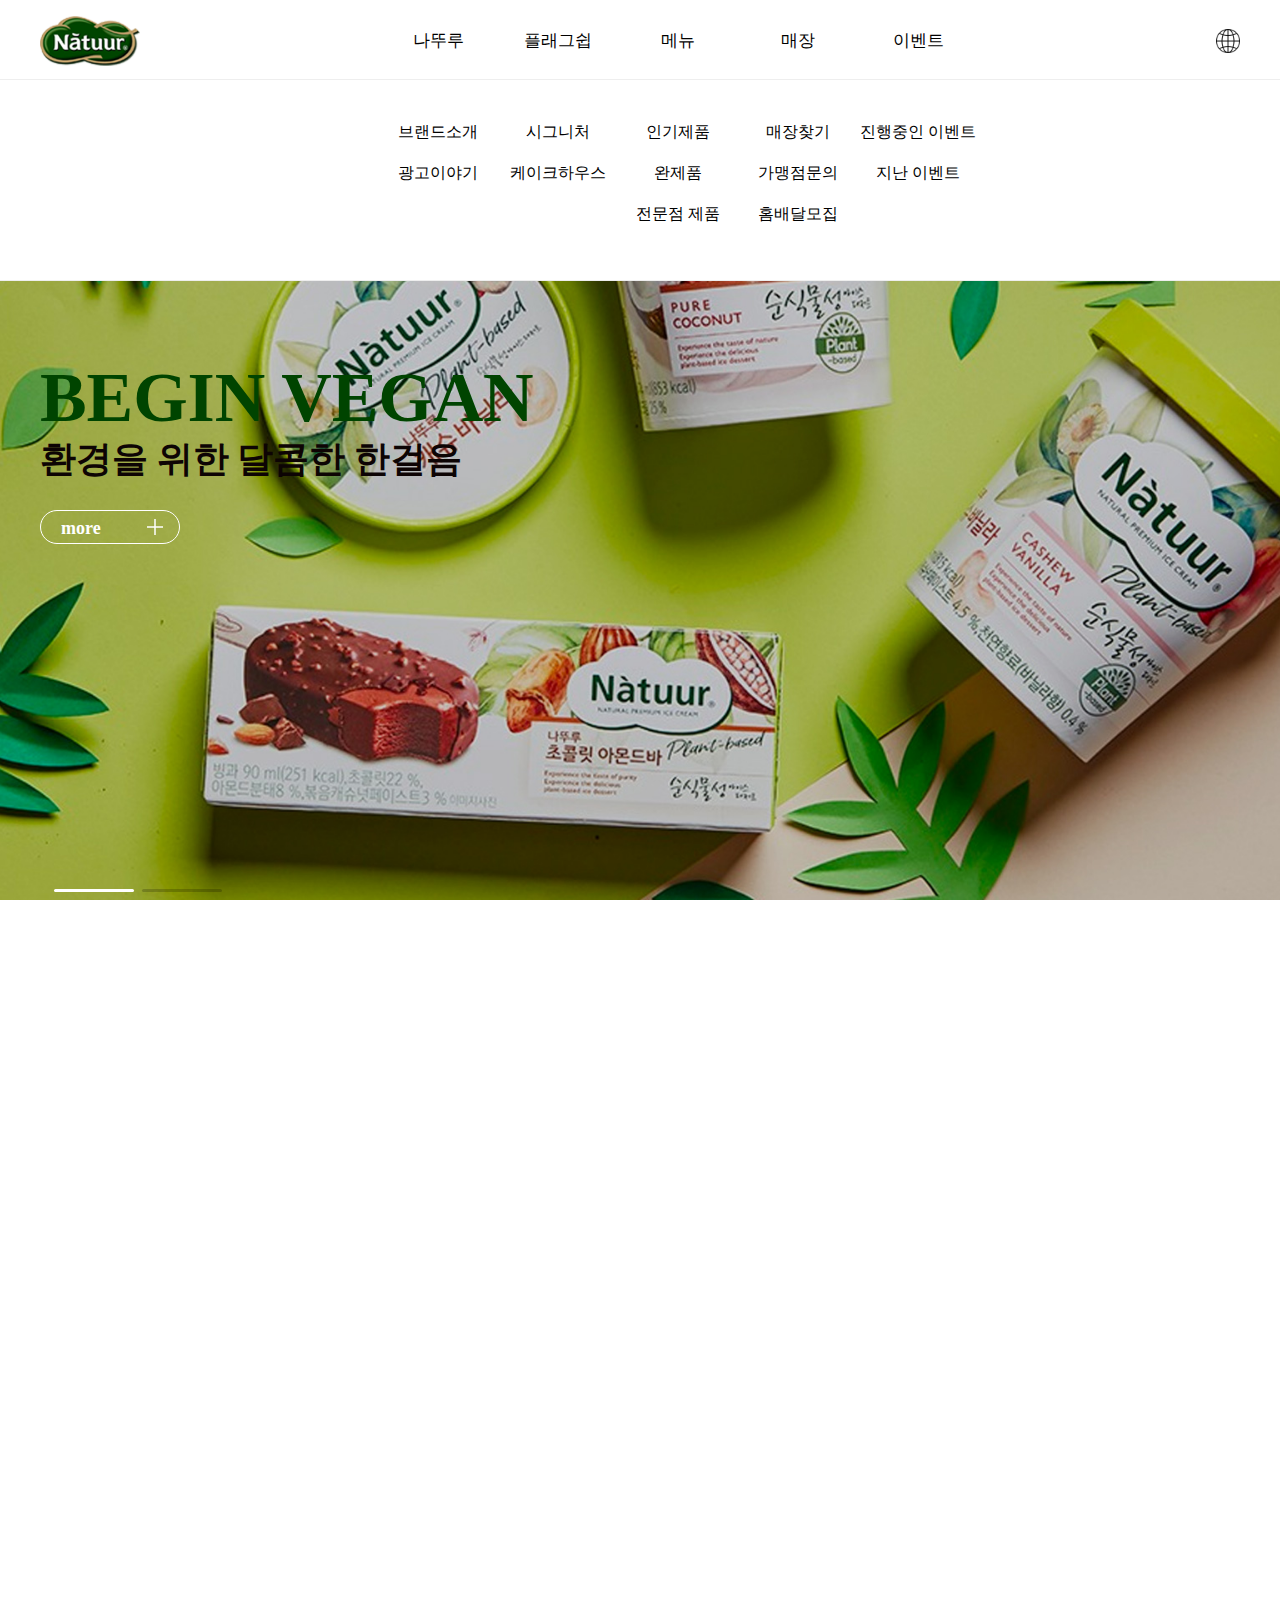
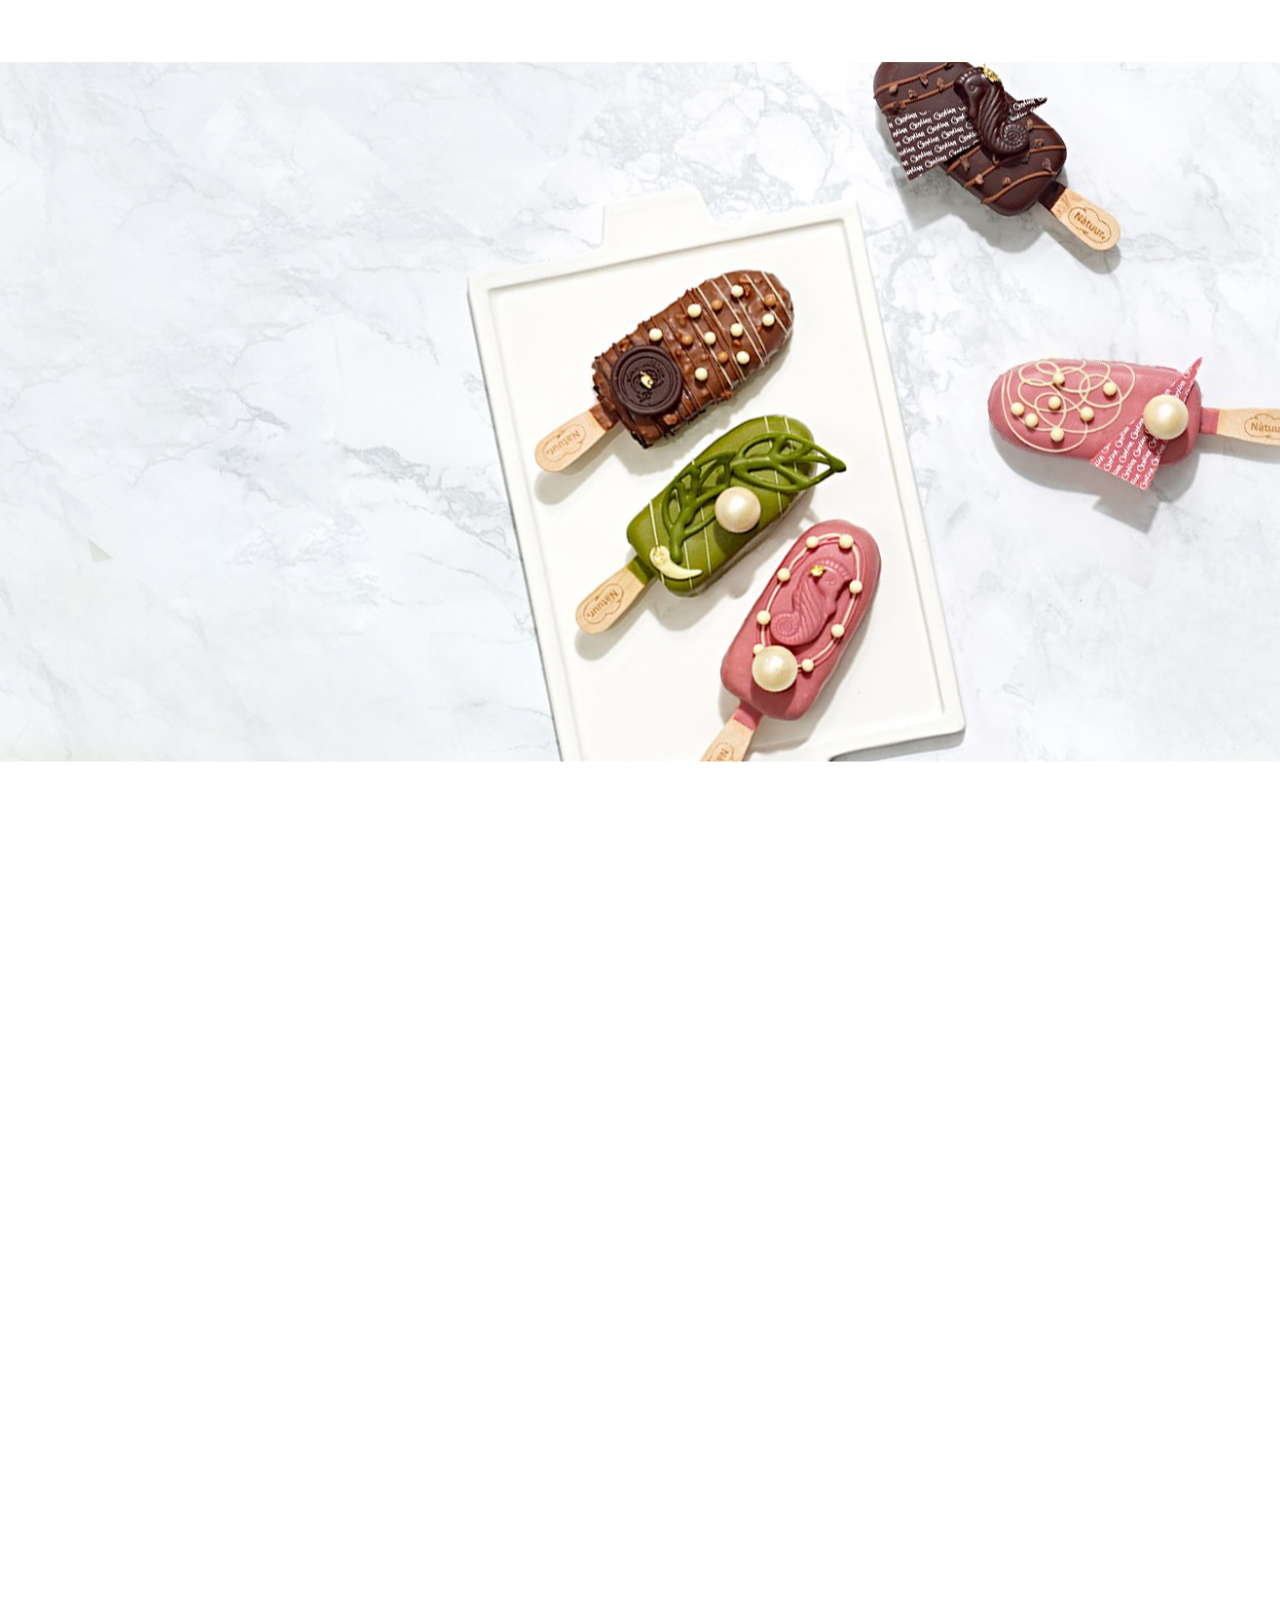
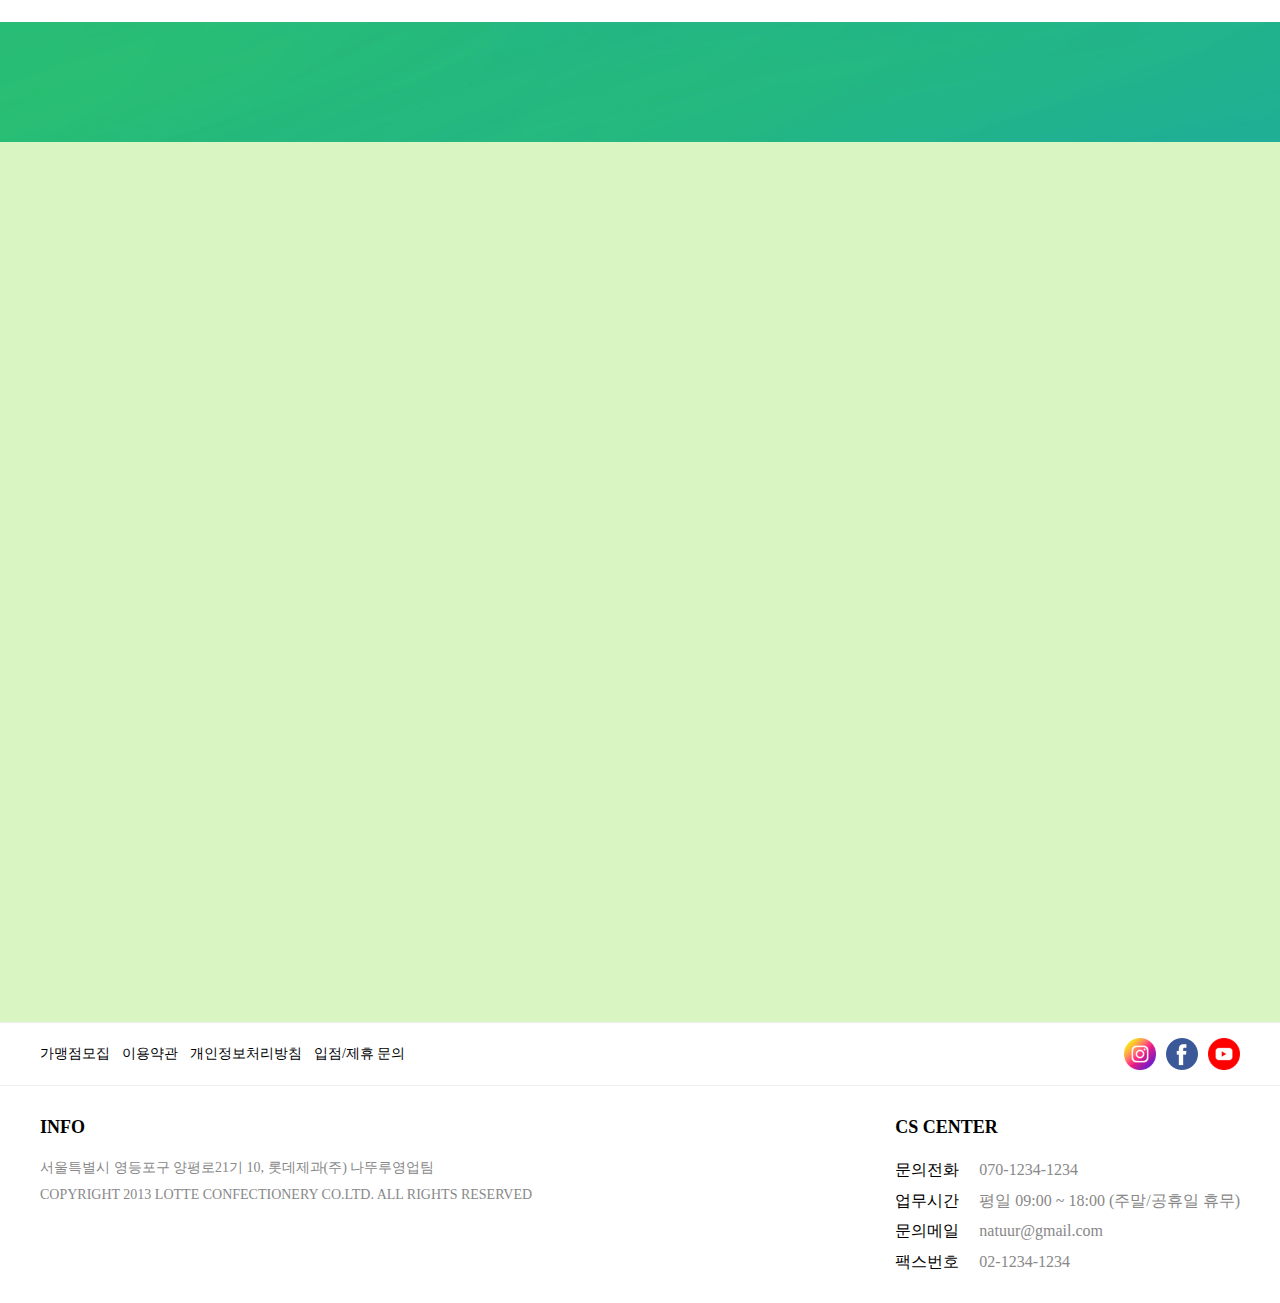
<file: index.html>
<!DOCTYPE html>
<html lang="ko">
<head>
    <meta charset="UTF-8" />
    <meta http-equiv="X-UA-Compatible" content="IE=edge" />
    <meta name="format-detection" content="telephone=no" />
    <meta name="robots" content="index,follow" />
    <meta name="viewport" content="width=device-width, initial-scale=1.0, maximum-scale=1.0" />
    <title>Natuur</title>
    <meta name="description" content="Natuur" />
    
    <!-- og -->
    <meta property="og:type" content="website" />
    <meta property="og:title" content="Natuur" />
    <meta property="og:description" content="Natuur" />
    <meta property="og:image" content="" />
    <meta property="og:url" content="" />
    <!-- Favicons -->
    <link rel="shortcut icon" href="/assets/images/favicon.ico">
    <!-- CSS -->
    <link rel="stylesheet" href="https://cdnjs.cloudflare.com/ajax/libs/animate.css/4.1.1/animate.min.css"/>
    <link rel="stylesheet" type="text/css" href="assets/css/reset.css" />
    <link rel="stylesheet" href="https://unpkg.com/swiper/swiper-bundle.min.css"/>
    <link href="https://unpkg.com/aos@2.3.1/dist/aos.css" rel="stylesheet">
    <link rel="stylesheet" type="text/css" href="assets/css/ani.css" />
    <link rel="stylesheet" type="text/css" href="assets/css/common.css" />
    <link rel="stylesheet" type="text/css" href="assets/css/main.css" />
    <link rel="stylesheet" type="text/css" href="assets/css/responsive.css" />  
    

    <!-- SCRIPT -->
    <script src="https://unpkg.com/aos@2.3.1/dist/aos.js"></script>
    
</head>
<body>
    <div id="header"></div>
    <div id="aside"></div>
    <div class="deemed"></div>
    <div id="wrap">
        <!--visual-->
        <div class="swiper main-visual-container">
            <div class="main-visual swiper-wrapper">
                <div class="swiper-slide">
                    <div class="text">
                        <div class="inner">
                            <span>BEGIN VEGAN</span>
                            <p>
                                환경을 위한 달콤한 한걸음
                            </p>
                            <a href="/natuur/brand/company.html">more</a>
                        </div>
                    </div>
                    <div class="bg"></div>
                </div>
                <div class="swiper-slide">
                    <div class="text text2">
                        <div class="inner">
                            <span>FRESH & PURE</span>
                            <p>
                                깊고 풍부한 자연의 맛
                            </p>
                            <a href="/natuur/brand/company.html">more</a>
                        </div>
                    </div>
                    <div class="bg bg2"></div>
                </div>
            </div>
            <div class="visual-pagination"></div>
        </div>
        <!-- //visual -->

        <!--product-->
        <div class="product">
            <div class="inner">
                <div class="section-title">
                    <p data-aos="fade-up" data-aos-duration="800" data-aos-delay="300">Product</p>
                    <span data-aos="fade-up" data-aos-duration="800" data-aos-delay="600">다양한 나뚜루의 상품을 만나보세요</span>
                </div>
                <ul class="pr-list">
                    <li data-aos="flip-left" data-aos-duration="900" data-aos-delay="300">
                        <a href="/natuur/brand/company.html">
                            <span>Ice Craem</span>
                            <img src="./assets/images/pr-4.png" alt="">
                            <p>자연을 담은 아이스크림</p>
                        </a>
                    </li>
                    <li data-aos="flip-left" data-aos-duration="1200" data-aos-delay="600">
                        <a href="/natuur/brand/company.html">
                            <span>Ice Cake</span>
                            <img src="./assets/images/pr-2.png" alt="">
                            <p>특별한 날, 조금 더 특별하게</p>
                        </a>
                    </li>
                    <li data-aos="flip-left" data-aos-duration="1500" data-aos-delay="900">
                        <a href="/natuur/brand/company.html">
                            <span>Dessert</span>
                            <img src="./assets/images/pr-3.png" alt="">
                            <p>파티쉐가 추천하는 디저트</p>
                        </a>
                    </li>
                    <li data-aos="flip-left" data-aos-duration="1800" data-aos-delay="1200">
                        <a href="/natuur/brand/company.html">
                            <span>Beverage</span>
                            <img src="./assets/images/pr-1.png" alt="">
                            <p>나뚜루만의 특별한 음료</p>
                        </a>
                    </li>
                </ul>
            </div>
        </div>
        <!--//product-->

        <!--special-->
        <div class="special">
            <div class="text">
                <div class="inner">
                    <span data-aos="fade-up" data-aos-duration="1200" data-aos-delay="300" data-aos-anchor-placement="center-bottom">speacial bar</span>
                    <p data-aos="fade-up" data-aos-duration="1200" data-aos-delay="600" data-aos-anchor-placement="center-bottom" >쉐프가 직접 만드는 <b>수제 아이스크림바</b></p>
                    <a data-aos="fade-up" data-aos-duration="1200" data-aos-delay="900" data-aos-anchor-placement="center-bottom" href="/natuur/brand/company.html">more view</a>
                </div>
            </div>
            <div class="bg"></div>
        </div>
        <!--//special-->

        <!--story-->
        <div class="story" data-aos="fade-up" data-aos-duration="1200" data-aos-delay="300" data-aos-anchor-placement="center-bottom">
            <div class="inner">
                <ul class="tab">
                    <li data-aos="fade-left"  data-aos-delay="300" class="story-active tab-link" onclick="handleTab(event,'content1')"><button>Fresh&Pure</button></li>
                    <li data-aos="fade-left"  data-aos-delay="500" class="tab-link" onclick="handleTab(event,'content2')"><button>Premium</button></li>
                    <li data-aos="fade-left"  data-aos-delay="700" class="tab-link" onclick="handleTab(event,'content3')"><button>Over run</button></li>
                </ul>
                <div class="contents">
                    <div class="story-item story-active" id="content1">
                        <span>신선한 재료의 맛</span>
                        <p>
                            나뚜루는 세계 각지에서 엄선한 고급원료와 <br>
                            첨단기술을 하나로 결합하여 만든 아이스크림입니다.
                        </p>
                        <ul class="con-list">
                            <li>
                                <img src="./assets/images/con1.png" alt="">
                                <div><img src="./assets/images/flag1.png" alt=""><span>벨기에 - 초콜릿</span></div>
                            </li>
                            <li>
                                <img src="./assets/images/con2.png" alt="">
                                <div><img src="./assets/images/flag2.png" alt=""><span>마다가스카르 - 바닐라</span></div>
                            </li>
                            <li>
                                <img src="./assets/images/con3.png" alt="">
                                <div><img src="./assets/images/flag3.png" alt=""><span>제주도 - 녹차</span></div>
                            </li>
                        </ul>
                    </div>
                    <div class="story-item" id="content2">
                        <span>천연원료로 만든 자연의 맛</span>
                        <p>
                            유지방 14%이상의 아이스크림으로<br>
                            100% 천연색소로만 만드는 프리미엄 아이스크림 입니다.
                        </p>
                        <div class="premium-list">
                            <img src="./assets/images/premium1.png" alt="">
                            <img src="./assets/images/premium2.png" alt="">
                        </div>
                    </div>
                    <div class="story-item" id="content3">
                        <span>진하고 맛있는 비법</span>
                        <p>
                            아이스크림 베이스가 냉각과정을 통해 반 고체 상태의<br>
                            아이스크림이 되면서 주입된 공기의 함유량을 말하며<br>
                            아이스크림 식감을 결정하는 역할을 합니다.
                        </p>
                        <div class="overrun-list">
                            <img src="./assets/images/overrun1.jpeg" alt="">
                            <img src="./assets/images/overrun2.png" alt="">
                        </div>
                    </div>
                </div>
            </div>
        </div>
        <!--//story-->
        
        <!--banner-->
        <div class="banner">
            <div class="content">
                <div class="text">
                    <div data-aos="zoom-in" data-aos-duration="800">
                        <span>나뚜루</span>
                        <img class="x" src="./assets/images/icon-x.png" alt="">
                        <span>배달의민족</span>
                    </div>
                    <p data-aos="zoom-in" data-aos-duration="1000">집에서도 나뚜루와 함께!</p>
                    <div class="banner-char"><img src="./assets/images/banner-item1.png" alt="" data-aos="fade-left" data-aos-duration="1800" data-aos-delay="500"></div>
                </div>
            </div>
        </div>
        <!--//banner-->
        <!--news-->
        <div class="news">
            <div class="inner">
                <div class="section-title">
                    <p data-aos="fade-up" data-aos-duration="800" data-aos-delay="300">News</p>
                    <span data-aos="fade-up" data-aos-duration="800" data-aos-delay="600">나뚜루의 소식을 확인해보세요.</span>
                </div>
                <div class="swiper news-slide" data-aos="fade-up" data-aos-duration="1200" >
                    <div class="news-list swiper-wrapper">
                        <div class="item swiper-slide">
                            <div class="thumb">
                                <img src="./assets/images/news-01.png" alt="">
                            </div>
                            <div class="text">
                                <p>새학기 새로운친구들과 나뚜르 인증하자!</p>
                                <div>
                                    <span>2022.03.01</span>
                                    <a href="/natuur/brand/company.html">more view</a>
                                </div>
                            </div>
                        </div>
                        <div class="item swiper-slide">
                            <div class="thumb">
                                <img src="./assets/images/news-02.png" alt="">
                            </div>
                            <div class="text">
                                <p>화이트데이는 나뚜르와 함께</p>
                                <div>
                                    <span>2022.02.01</span>
                                    <a href="/natuur/brand/company.html">more view</a>
                                </div>
                            </div>
                        </div>
                        <div class="item swiper-slide">
                            <div class="thumb">
                                <img src="./assets/images/news-03.png" alt="">
                            </div>
                            <div class="text">
                                <p>나뚜르 마켓컬립입점기념 혜택</p>
                                <div>
                                    <span>2022.01.01</span>
                                    <a href="/natuur/brand/company.html">more view</a>
                                </div>
                            </div>
                        </div>
                    </div>
                </div>
            </div>
        </div>
        <!--//news-->
    </div>
    <div id="footer"></div>
</body>
    <script src="./assets/js/inc.js"></script>
    <script>AOS.init();</script>
    <script src="https://unpkg.com/swiper/swiper-bundle.min.js"></script>
    <script defer src="./assets/js/script.js"></script>
    
</html>
</file>
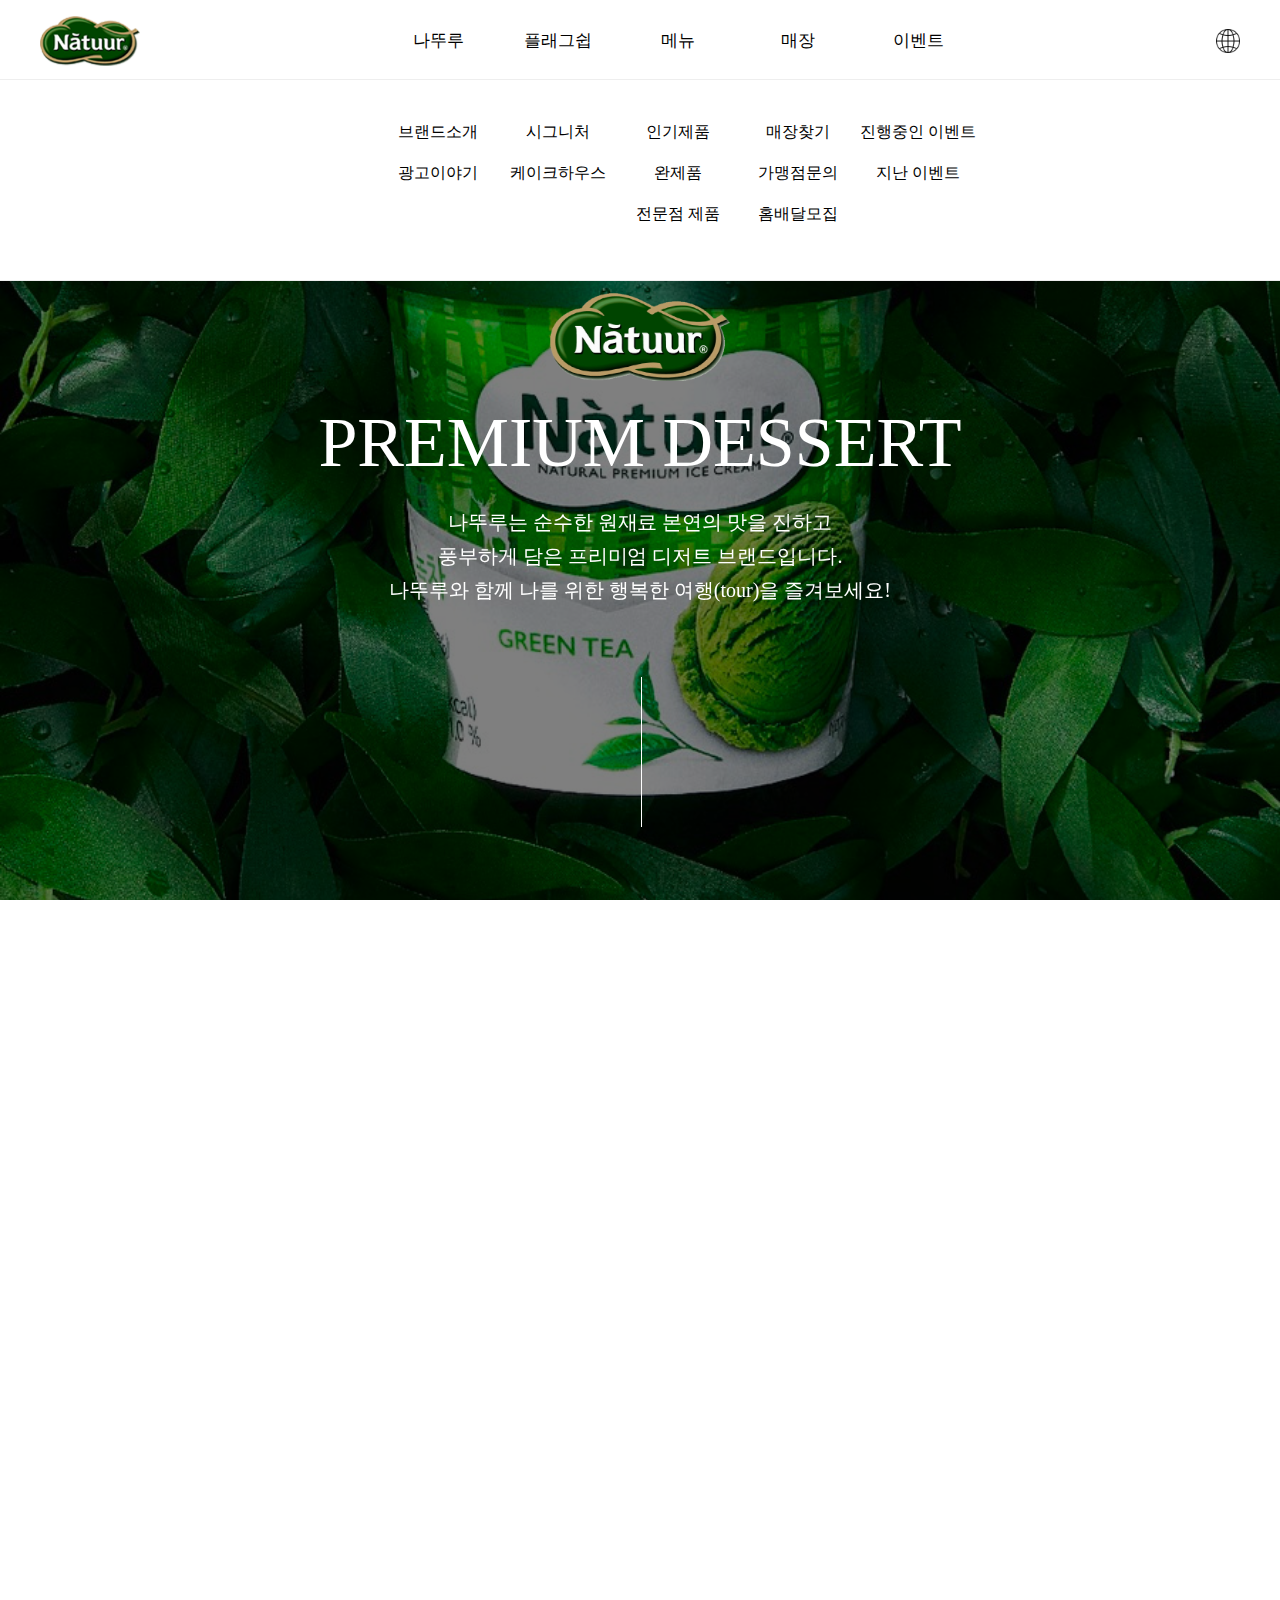
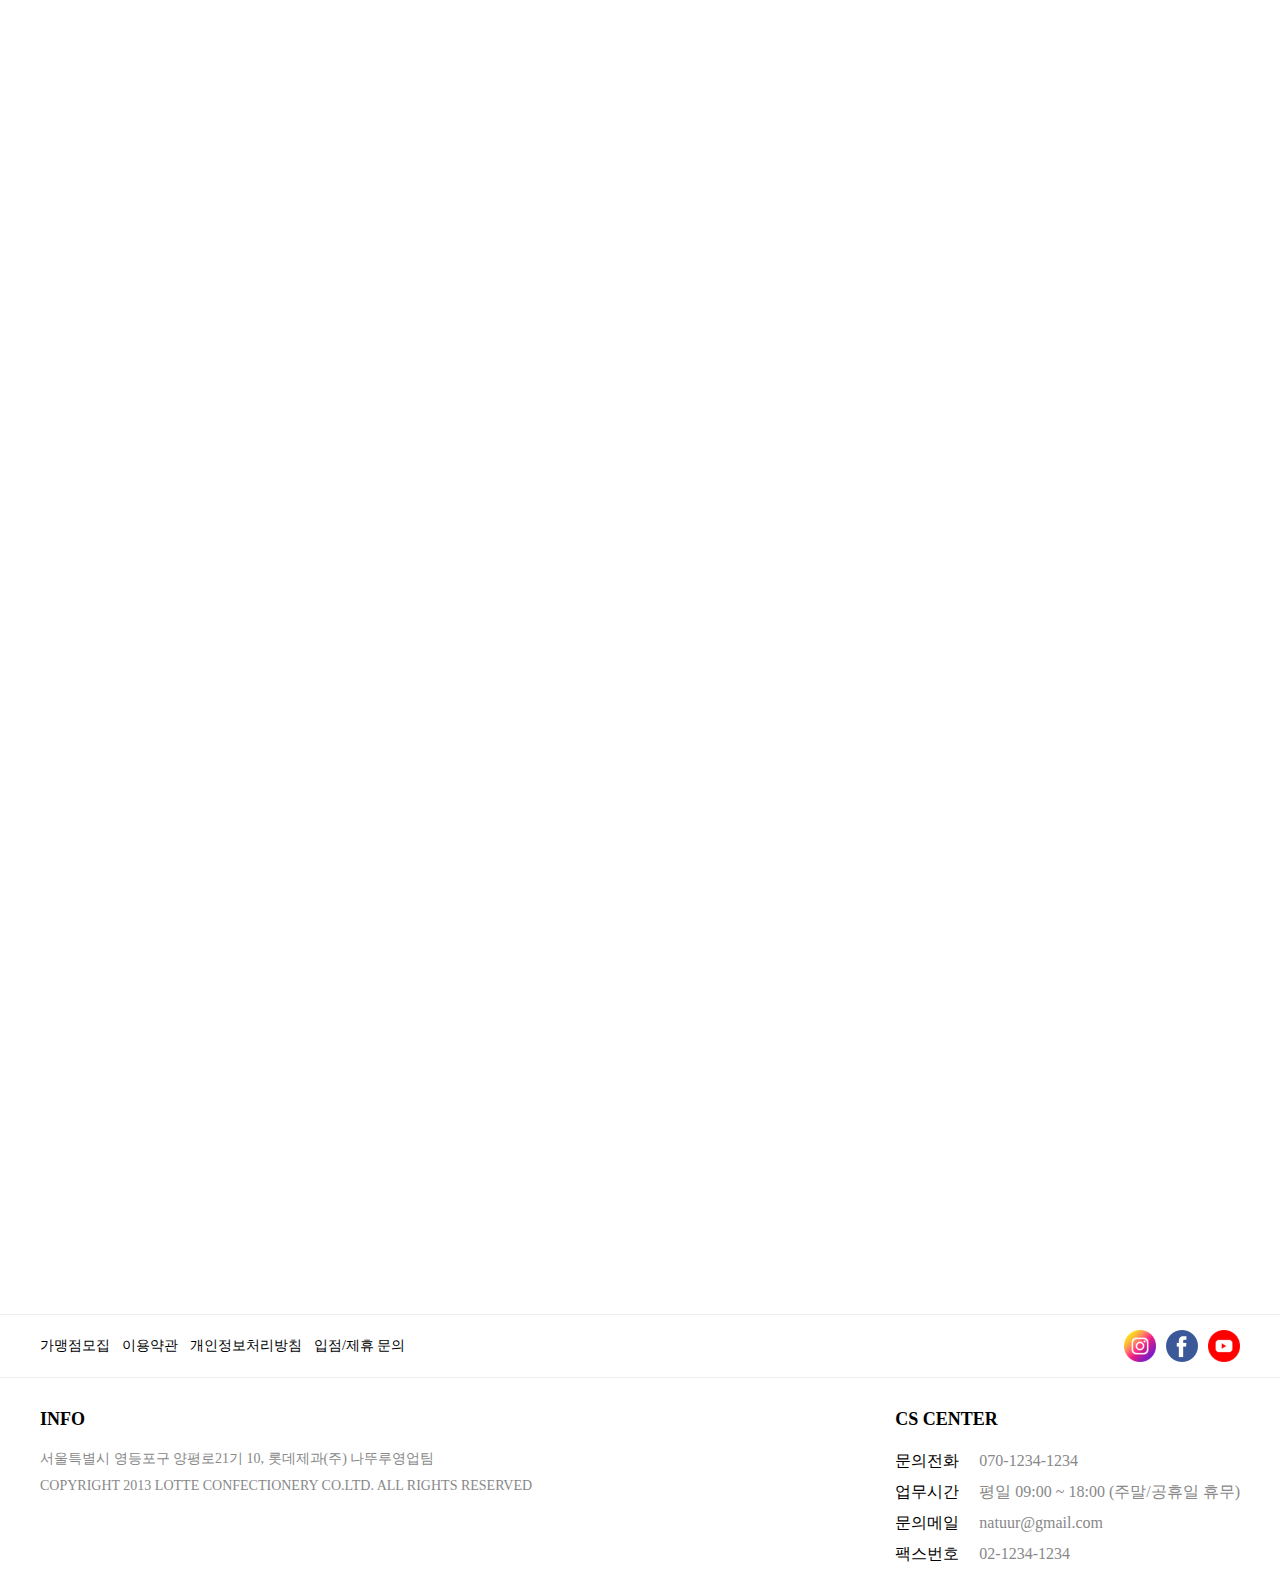
<file: brand/company.html>
<!DOCTYPE html>
<html lang="ko">
<head>
    <meta charset="UTF-8" />
    <meta http-equiv="X-UA-Compatible" content="IE=edge" />
    <meta name="format-detection" content="telephone=no" />
    <meta name="robots" content="index,follow" />
    <meta name="viewport" content="width=device-width, initial-scale=1.0, maximum-scale=1.0" />
    <title>Natuur</title>
    <meta name="description" content="Natuur" />
    <!-- og -->
    <meta property="og:type" content="website" />
    <meta property="og:title" content="Natuur" />
    <meta property="og:description" content="Natuur" />
    <meta property="og:image" content="" />
    <meta property="og:url" content="" />
    <!-- Favicons -->
    <link rel="shortcut icon" href="">
    <!-- CSS -->
    <link rel="stylesheet" href="https://cdnjs.cloudflare.com/ajax/libs/animate.css/4.1.1/animate.min.css"/>
    <link href="https://unpkg.com/aos@2.3.1/dist/aos.css" rel="stylesheet">
    <link rel="stylesheet" type="text/css" href="../assets/css/reset.css" />
    <link rel="stylesheet" href="https://unpkg.com/swiper/swiper-bundle.min.css"/>
    <link rel="stylesheet" type="text/css" href="../assets/css/ani.css" />
    <link rel="stylesheet" type="text/css" href="../assets/css/common.css" />
    <link rel="stylesheet" type="text/css" href="../assets/css/brand.css" />
    <link rel="stylesheet" type="text/css" href="../assets/css/responsive.css" />  

    <!-- SCRIPT -->
    <script src="https://unpkg.com/aos@2.3.1/dist/aos.js"></script>

</head>
<body>
    <div id="header"></div>
    <div id="aside"></div>
    <div class="deemed"></div>
    <div class="company-contanier">
        <div class="visual">
            <div class="deemed-screen"></div>
            <div class="text">
                <img src="../assets/images/sub_visual_logo.png" alt="" data-aos="fade-up" data-aos-duration="1200">
                <b data-aos="fade-up" data-aos-duration="1600" >Premium Dessert</b>
                <p data-aos="fade-up" data-aos-duration="2000" >나뚜루는 순수한 원재료 본연의 맛을 진하고<br/> 
                    풍부하게 담은 프리미엄 디저트 브랜드입니다.<br>
                    나뚜루와 함께 나를 위한 행복한 여행(tour)을 즐겨보세요!
                </p>
            </div>
        </div>
        <div class="contents">
            <div class="inner">
                <div class="item" data-aos="fade-up" data-aos-duration="1200">
                    <div class="thumb">
                        <img src="../assets/images/company-img1.png" alt="">
                    </div>
                    <div class="text">
                        <span>purity</span>
                        <b>자연을 담은 아이스크림</b>
                        <p>
                            나뚜루는 세계 각지에서 엄선한 고급원료와<br/>
                            첨단기술을 하나로 결합하여 만든 아이스크림입니다.
                        </p>
                        <p>
                            Natuur is made of high-quality ingredients carefully selected from all over the world<br/>
                            It's an ice cream made by combining cutting-edge technology into one.
                        </p>
                    </div>
                </div>
                
                <div class="item" data-aos="fade-up" data-aos-duration="1200">
                    <div class="thumb">
                        <img src="../assets/images/company-img3.png" alt="">
                    </div>
                    <div class="text">
                        <span>mlik fat</span>
                        <b>높은 유지방 함량</b>
                        <p>
                            유지방 14%이상의 프리미엄 아이스크림으로
                            더욱 진하고 부드러운 맛을 냅니다.
                        </p>
                        <p>
                            Premium ice cream with 14% or more milk fat
                            It has a stronger and softer taste.
                        </p>
                    </div>
                </div>

                <div class="item" data-aos="fade-up" data-aos-duration="1200">
                    <div class="thumb">
                        <img src="../assets/images/company-img2.png" alt="">
                    </div>
                    <div class="text">
                        <span>fresh</span>
                        <b>천연색소의 건강한 나뚜루</b>
                        <p>
                            100% 천연색소로만 사용하여 만드는 아이스크림
                        </p>
                        <p>
                            Ice cream made with 100% natural coloring only
                        </p>
                    </div>
                    
                </div>
            </div>
        </div>
    </div>
    <div id="footer"></div>
</body>
    <script src="../assets/js/incSub.js"></script>
    <script>AOS.init();</script>
    <script src="https://unpkg.com/swiper/swiper-bundle.min.js"></script>
    <script defer src="../assets/js/script.js"></script>
</html>
</file>
<file: assets/css/ani.css>
@keyframes visualMove {
    from {transform: scale(1.1);}
    to {transform: scale(1.0);}
  }
  @keyframes fadeEffect {
    from {opacity: 0;}
    to {opacity: 1;}
  }
</file>
<file: assets/css/common.css>
@import url(//spoqa.github.io/spoqa-han-sans/css/SpoqaHanSansNeo.css);
body { font-family: 'Spoqa Han Sans Neo', 'sans-serif'; }

/*** header ***/
.inner{
    width: 1200px;
    margin: 0 auto;
}
#header{
    position: fixed;
    top: 0;
    left: 0;
    right: 0;
    z-index: 9;
    transition: all 0.3s ease;
    height: 80px;
    box-sizing: border-box;
}
#header .inner{
    display: flex;
    justify-content: space-between;
    align-items: center;
    width: 1200px;
    margin: 0 auto;
}
#header .top-logo{
    width: 100px;
}
#header .top-logo a{
    display: block;
}
#header .top-logo a img{
    display: block;
    max-width: 100%;
}
#header .top-nav{
    display: flex;
}
#header .top-nav > li{
    width: 120px;
}
#header .top-nav > li > a{
    text-align: center;
    display: block;
    font-size: 17px;
    font-weight: 500;
    color: #fff;
    padding: 30px 0;
}
#header .top-right{
    display: flex;
    align-items: center;
}
#header .langage{
    cursor: pointer;
    display: inline-block;
    box-sizing: border-box;
    width: 24px;
    height: 24px;
    background-image: url(../images/icon-global-w.png);
    background-position: center;
    background-repeat: no-repeat;
    background-size: contain;
}
#header .aside-btn{
    display: block;
    width: 32px;
    height: 32px;
    background:url(../images/btn-aside-white.png) no-repeat center / cover;
    box-sizing: border-box;
    cursor: pointer;
    margin-left: 8px;
    display: none;
}
/*** header Scroll ***/
#header.scroll-down{
    background-color: #fff;
    border-bottom: 1px solid #eee;
}
#header.scroll-down .top-nav li a{
    color: #000;
}
#header.scroll-down .langage{
    background-image: url(../images/icon-global.png);
}
#header.scroll-down .aside-btn{
    background:url(../images/btn-aside-black.png) no-repeat center / cover;
}

/*** header hover ***/
#header:hover{
    background-color: #fff;
    border-bottom: 1px solid #eee;
}
#header:hover .top-nav > li > a{
    color: #000;
}
#header:hover .top-nav > li{
    position: relative;
}
#header:hover .top-nav > li:hover:after{
    content: '';
    height: 3px;
    background-color: #004400;
    position: absolute;
    left: 0;
    bottom: 1px;
    right: 0;
}
#header:hover .sub-menu{
    display: block;
}
#header .sub-menu li a:hover{
    color: #004400;
    font-weight: 700;
}
#header:hover .langage{
    background-image: url(../images/icon-global.png);
}
#header:hover .sub-menu-bg{
    border-bottom: 1px solid #eee;
    height:200px;
}

/*** gnb ***/
#header .sub-menu{
    position: absolute;
    z-index: 2;
    display: none;
    padding: 30px 0;
    transition: all 0.8s ease;
}
#header .sub-menu li{
    width: 120px;
    padding: 10px 0;
    
}
#header .sub-menu li a{
    display: block;
    color: #000;
    font-size: 16px;
    font-weight: 500;
    text-align: center;
}
#header .sub-menu-bg{
    background-color: #fff;
    transition: all 0.3s ease;
    overflow: hidden;
    position: absolute;
    top: 80px;
    left: 0;
    right: 0;
    height: 0;
    height: 0;
    z-index: 1;
}

/*** footer ***/
#footer .footer-top{
    border-top: 1px solid #eee;
    border-bottom: 1px solid #eee;
}
#footer .footer-top .inner{
    padding: 15px 0;
    display: flex;
    justify-content: space-between;
    align-items: center;
}
#footer .footer-top .location{
    display: flex;
}
#footer .footer-top .location li + li{
    margin-left: 12px;
}
#footer .footer-top .location li a{
    display: block;
     font-size: 14px;
     color: #000;
     font-weight:500;
     line-height: 1.2em;
}
#footer .footer-top .sns{
    display: flex;
}
#footer .footer-top .sns li a{
    width: 32px;
    display: block;
}
#footer .footer-top .sns li + li{
    margin-left: 10px;
}
#footer .footer-top .sns li a img{
    display: block;
    max-width: 100%;
}
#footer .footer-bottom{
    padding: 30px 0;
}
#footer .footer-bottom .inner{
    display: flex;
    justify-content: space-between;
}
#footer .footer-bottom .info span{
    font-size: 18px;
    display: block;
    font-weight: 700;
    text-transform: uppercase;
    margin-bottom: 20px;
    color: #000;
}
#footer .footer-bottom .info p{
    font-size: 14px;
    color: #888;
    line-height: 1.2em;
}
#footer .footer-bottom .info p{
    margin-top: 10px;
}
#footer .footer-bottom .cs > span{
    font-size: 18px;
    display: block;
    font-weight: 700;
    text-transform: uppercase;
    margin-bottom: 20px;
    color: #000;
}
#footer .footer-bottom .cs div + div{
    margin-top: 10px;
}
#footer .footer-bottom .cs div > span{
    width: 80px;
    display: inline-block;
    font-size: 16px;
    color: #000;
    font-weight: 500;
}
#footer .footer-bottom .cs div > p{
    display: inline-block;
    font-size: 16px;
    color: #888;
    font-weight: 500;
}

/*** aside ***/
#aside{
    width: 80%;
    position: fixed;
    right:0;
    top: 0;
    bottom: 0;
    background-color: #fff;
    transform: translateX(1500px);
    transition: all 0.6s ease;
    z-index: 999;
}
#aside .aside-inner{
    width: 90%;
    margin: 0 auto;
}
#aside .aside-top{
    padding: 30px 0;
    border-bottom: 1px solid #ccc;
}
#aside .aside-top .aside-logo a{
    width: 80px;
    display: block;
}
#aside .aside-top .aside-logo a img{
    display: block;
    max-width: 100%;
}

#aside .menu-list .item .list-title{
    width: 100%;
    display: block;
    font-size: 18px;
    padding: 12px 0;
    border-bottom: 1px solid #ccc;
    font-weight: 400;
    cursor: pointer;
    text-align: left;
    padding-left: 5px;
    letter-spacing: 0.01px;
    position: relative;
}
#aside .menu-list .item .list-title:after{
    content: '';
    position: absolute;
    right: 10px;
    top: 50%;
    width: 30px;
    height: 30px;
    margin-top: -15px;
    background: url(../images/icon_arrow.png) no-repeat center / cover; 
    transform:rotate(90deg);
    transition: all 0.6s ease;
}
#aside .menu-list .item .aside-checked.list-title:after{
    transform:rotate(270deg);
    
}
#aside .menu-list .item .sub-menu{
    max-height: 0;
    overflow: hidden;
    transition: max-height 0.2s ease-out;
}
#aside .aside-checked + .sub-menu{
    border-bottom: 1px solid #ccc;
}
#aside .menu-list .item .sub-menu a{
    display: block;
    padding: 8px 0;
    font-weight: 400;
    font-size: 14px;
    padding-left: 10px;
    letter-spacing: 0.01px;
    color: #666;
}
#aside .menu-list .item .sub-menu a:first-child{
    padding-top: 12px;
}
#aside .menu-list .item .sub-menu a:last-child{
    padding-bottom: 12px;
}
.aside-active{
transform: translateX(0) !important;  
}
.aside-closeBtn{
    position: absolute;
    width: 30px;
    height: 30px;
    left: -40px;
    top: 30px;
    cursor: pointer;
}
.aside-closeBtn img{
    display: block;
    max-width: 100%;
}
.scroll-stop{
    height: 100%;
    overflow: hidden;
}
.deemed{
    position: fixed;
    top:0;
    left: 0;
    right: 0;
    bottom: 0;
    background: rgba(0,0,0,0.7);
    z-index: 98;
    display: none;
}

@media screen and (max-width: 1200px) { 
    #header .inner{
        width: 96%;
    }
}
@media screen and (max-width: 1024px) { 
    #header .top-nav > li {
        width: 100px;
    }
    #footer .footer-bottom .inner{
        display: block;
    }
    #footer .footer-bottom .info{
        margin-bottom: 30px;
    }
}
@media screen and (max-width: 768px) {
    #header{
        height: 60px;
    }
    #header:hover{
        background-color: initial;
        border-bottom: none;
    }
    #header .top-logo{
        width: 80px;
    }
    #header .inner{
        height: 60px;
    }
    #header .top-nav{
        display: none;
    }
    #header .aside-btn{
        display: block;
    }
    #header .langage{
        display: none;
    }
    #header .sub-menu-bg{
        display: none;
    }
}
@media screen and (max-width: 480px) {
    #footer .footer-top .inner{
        padding: 3.12vw 0;
    }
    #footer .footer-top .location li a{
        font-size: 2.91vw;
    }
    #footer .footer-top .location li + li{
        margin-left: 1.66vw;
    }
    #footer .footer-top .sns li a{
        width:6.66vw;
    }
    #footer .footer-top .sns li + li{
        margin-left: 1.8vw;
    }
    #footer .footer-bottom{
        padding: 6vw 0;
    }
    #footer .footer-bottom .info span,
    #footer .footer-bottom .cs > span{
        font-size: 3.75vw;
        margin-bottom: 4vw;
    }
    #footer .footer-bottom .info p{
        margin-top: 2.05vw;
        font-size: 3vw;
    }
    #footer .footer-bottom .cs div > span{
        width: 16vw;
        font-size: 3.33vw;
    }
    #footer .footer-bottom .cs div > p{
        font-size: 3.33vw;
    }
    #footer .footer-bottom .cs div + div{
        margin-top: 2vw;
    }
}
</file>
<file: assets/css/main.css>
/*** main-visual ***/
.main-visual{
    width: 100%;
    height: 100vh;
    box-sizing: border-box;
}
.main-visual{
    position: relative;
}
.main-visual .text{
    position: absolute;
    display: flex;
    align-items: center;
    width: 100%;
    height: 100%;
    z-index: 3;
}

.main-visual .text span{
    display: block;
    font-size: 70px;
    color: #004400;
    font-weight: 700;
    letter-spacing: -0.1px;
    line-height: 1.2em;
}
.main-visual .text.text2 span{
    color: #561814;
}
.main-visual .text p{
    font-size: 36px;
    color: rgb(13, 4, 4);
    font-weight: 700;
    letter-spacing: -0.1px;
    line-height: 1.1em;
    margin-bottom: 30px;

}
.main-visual .text a{
    display: block;
    width: 140px;
    height: 34px;
    line-height: 34px;
    border: 1px solid #FFF;
    border-radius: 50px;
    font-size: 18px;
    box-sizing: border-box;
    color: #fff;
    padding: 0 20px;
    font-weight: 700;
    position: relative;

}
.main-visual .text a:after{
    content: '';
    width: 16px;
    height: 16px;
    background: url(../images/icon-plus-white.png) no-repeat center / cover;
    position: absolute;
    right: 16px;
    top: 50%;
    margin-top: -8px;
    z-index: 1;
    transition: all 0.6s ease;
}
.main-visual .text a:hover::after{
    transform: rotate(90deg);
}
.main-visual .bg{
    width: 100%;
    height: 100%;
    background-image: url(../images/main-visual-01.jpg) ;
    background-position: center;
    background-repeat: no-repeat;
    background-size: cover;
}
.main-visual .bg.bg2{
    background-image: url(../images/main-visual-03.jpg);
    background-position: center;
    background-repeat: no-repeat;
    background-size: cover;
}

/*** visual swiper ***/
.main-visual > .inner{
    position: relative;
}
.visual-pagination{
    display: flex;
    align-items: top;
    width: 1200px !important;
    position: absolute;
    left: 0 ;
    right: 0;
    top: 65%;
    margin-top: -3px;
    margin: 0 auto;
    padding-left: 20px;
    z-index: 1;
    transition: all 0.6s ease;
}
.visual-pagination .swiper-pagination-bullet{
    width: 80px;
    height: 3px;
    border-radius: 10px;
}
.visual-pagination .swiper-pagination-bullet-active{
    background-color: #fff;
}
.main-visual-container .swiper-slide-active .text a{
    animation: fadeInUp 3s;
}
.main-visual-container .swiper-slide-active .text p{
    animation: fadeInUp 2.5s;
}
.main-visual-container .swiper-slide-active .text span{
    animation: fadeInUp 2s;
}
.main-visual-container .swiper-slide-active .bg{
    animation: visualMove 5s;
}
/* .main-visual-container .visual-pagination{
    animation: fadeInUp 3s;
} */
 
/*** story ***/
.story-active{
    display: block !important;
}
.story-active button{
    font-size: 70px !important;
    color: #004400 !important;
}
.story{
    padding: 110px 0;
    height: 860px;
    box-sizing: border-box;
}
.story .inner{
    overflow: hidden;
    position: relative;
}

.story .tab{
    position: absolute;
    right: 0;
    top: 110px;
    display: inline-block;
    text-align: right;
    z-index: 2;
}
.story .tab li{
    height: 80px;
}
.story .tab li button{
    font-size: 50px;
    font-weight: 700;
    cursor: pointer;
    transition: all 0.3s ease;
}
.story .contents .story-item{
    display: none;
    padding-top: 60px;
    
}
.story .contents .story-item > span{
    display: block;
    font-weight: 900;
    font-size: 40px;
    line-height: 1.2em;
    margin-bottom: 10px;

    animation: fadeInDown; 
    animation-duration: 0.5s; 
}
.story .contents .story-item p{
    font-size: 24px;
    font-weight: 700;
    color: #666;
    line-height: 1.4em;
    letter-spacing: -0.01px;

    animation: fadeInDown; 
    animation-duration: 1s; 
}
.story .contents .story-item .con-list{
    padding-top:60px;
    display: flex;

    animation: fadeEffect; 
    animation-duration: 1s; 
}
.story .contents .story-item .con-list li{
    width: 250px;
}
.story .contents .story-item .con-list li + li{
    margin-left: 80px;
}
.story .contents .story-item .con-list li > img{
    display: block;
    max-width: 100%;
    margin-bottom: 20px;
}   
.story .contents .story-item .con-list div{
    display: flex;
    align-items: center;
    justify-content: center;
}
.story .contents .story-item .con-list div img{
    display: inline-block;
    width: 48px;
}
.story .contents .story-item .con-list span{
    font-size: 20px;
    color: #333;
    font-weight: 700;
    text-align: center;
    line-height: 1.2em;
    margin-left: 10px;
}
.story .contents .story-item .premium-list{
    padding-top: 60px;
    display: flex;
    width: 420px;

    animation: fadeEffect;  
    animation-duration: 1s; 
}
.story .contents .story-item .premium-list img{
    display: inline-block;
    max-width: 100%;
}
.story .contents .story-item .premium-list img + img{
    margin-left: 5px;
}
.story .contents .story-item .overrun-list{
    padding-top: 60px;
    display: flex;

    animation: fadeEffect;  
    animation-duration: 1s; 
}
.story .contents .story-item .overrun-list img{
    display: block;
    max-width: 100%;
}
.story .contents .story-item .overrun-list img + img{
    margin-left: 5px;
}

.section-title p{
    font-size: 44px;
    font-weight: 900;
    text-transform: uppercase;
}
.section-title span{
    display: block;
    font-size: 24px;
    font-weight: 700;
    margin-bottom: 50px;
}
.product{
    padding: 150px 0;
}
.section-title p{
    font-size: 44px;
    font-weight: 900;
    text-transform: uppercase;
}
.product .pr-list{
    display: flex;
    justify-content: space-between;
    align-items: center;
}
.product .pr-list li{
max-width: 270px;
}

.product .pr-list li a{
    display: block;
    border-radius: 10px;
    box-shadow: rgba(149, 157, 165, 0.2) 0px 8px 24px;
    padding: 20px 15px;
    box-sizing: border-box;
    cursor: pointer;
    transition: all 0.6s ease;
}

.product .pr-list li span{
    display: block;
    color: #004400;
    font-weight: 700;
    font-size: 17px;
    margin-bottom: 20px;
}
.product .pr-list li img{
    display: block;
    margin: 0 auto 50px;
    max-width: 70%;
    transition: all 0.6s ease;
}
.product .pr-list li a:hover{
    transform: translateY(-20px);
}
.product .pr-list li:hover img{
    transform: scale(1.1);
}
.product .pr-list li p{
    font-size: 18px;
    font-weight: 700;
    color: #000;
    text-align: center;
    letter-spacing: -0.1px;
}

/*** banner ***/
.banner .content{
    width: 100%;
    height: 120px;
    background-image: url(../images/banner-bg.png);
    background-repeat: no-repeat;
    background-size: cover;
    display: flex;
    align-items: center;
    justify-content: center;
    

}
.banner .content .text{
    position: relative;
    text-align: center;
}
.banner .content .text > div{
    display: flex;
    align-items: center;
}
.banner .content .text > div span{
    display: block;
    font-size:40px;
    color: #fff;
    font-weight: 500;
}
.banner .content .text > div .x{
    padding: 2px 5px 7px;
    width: 24px;
    display: block;
}
.banner .content .text p{
    display: block;
    font-size:20px;
    color: #fff;
    font-weight: 700;
}
.banner .text .banner-char {
    display: inline-block !important;
    position: absolute;
    right: -170px;
    top: -40px;
    overflow: hidden;
}
.banner .text .banner-char img{
    display: block;
    max-width: 100%;    
}

/*** news ***/
.news{
    padding: 120px 0;
    background-color: #d9f6c2;
}
.news .news-list{
    display: flex;
    justify-content: space-between;
}
.news .news-list .item{
    border-radius: 20px;
    overflow: hidden;
}
.news .news-list .item a{
    display: block;
}
.news .news-list .item .thumb img{
    max-width: 100%;
    display: block;
}
.news .news-list .item .text{
    padding: 20px;
    background-color: #fff;
}
.news .news-list .item .text p{
    font-size: 20px;
    font-weight: 700;
    margin-bottom: 20px;
    width: 100%;
    white-space: nowrap;
    text-overflow: ellipsis;
    overflow: hidden;
}
.news .news-list .item .text > div{
    display: flex;
    justify-content: space-between;
    align-items: center;
}
.news .news-list .item .text > div span{
    display: block;
    font-size: 14px;
    font-weight: 700;
}
.news .news-list .item .text > div a{
    font-size: 14px;
    font-weight: 700;
    width: 120px;
    height: 36px;
    text-align: center;
    line-height: 36px;
    background-color: #d9f6c2;
    border-radius: 100px;
    display: block;
    text-transform: uppercase;
}

/*** special ***/
.special{
    width: 100%;
    height: 700px;
    position: relative;
}
.special .bg{
    width: 100%;
    height: 100%;
    background: url(../images/special-bg.jpg) no-repeat center / cover;
}
.special .text{
    position: absolute;
    left: 0;
    right: 0;
    top: 0;
    bottom: 0;
    display: flex;
    align-items: center;
}
.special .text span{
    font-size: 80px;
    font-weight: 900;
    color: #5c2e0c;
    text-transform: uppercase;
    letter-spacing: -0.1px;
}
.special .text p{
    font-size: 24px;
    font-weight: 500;
    color: #5c2e0c;
    letter-spacing: -0.1px;
    margin-bottom: 30px;
}
.special .text p b{
    color:#5c8039;
}
.special .text a{
    font-size: 14px;
    font-weight: 700;
    width: 120px;
    height: 36px;
    text-align: center;
    line-height: 36px;
    background-color: #fff;
    border-radius: 100px;
    display: block;
    text-transform: uppercase;
}
</file>
<file: assets/css/responsive.css>
@media screen and (max-width: 1200px) { 
    .inner{
        width: 96%;
    }
    .visual-pagination{
        width: 96% !important;
    }
    .story .tab{
        top: 60px;
    }
    .story .tab li{
        height: 60px;
    }
    .story .tab li button{
        font-size: 40px;
    }
    .story-active button{
        font-size: 50px !important;
    }
  }
  
  @media screen and (max-width: 1024px) { 
    .product .pr-list li{
       max-width: initial;
       width: 100%;
    }
    .product .pr-list li p{
        font-size: 14px;
    }
    .story .tab{
        top: 10px;
    }
    .story .contents .story-item .con-list li{
        width: 30%;
    }
    .story .contents .story-item .con-list li + li{
        margin-left: 5%;
    }
    .story .contents .story-item > span{
        font-size: 32px;
    }
    .story .contents .story-item p{
        font-size: 20px;
    }
    .story .contents .story-item .premium-list{
        display: block;
        width: 100%;
    }
    .story .contents .story-item .premium-list img{
        width: 49%;
        display: inline-block;
    }
    .story .contents .story-item .premium-list img + img{  
        margin-left: 1%;
    }

  }
  @media screen and (max-width: 768px) { 
    .product{
        padding: 80px 0;
    }
    .product .pr-list li a{
       display: block;
       width: 96%;
       margin: 0 auto;
       margin-bottom: 10px;
    }
    .product .pr-list li p{
        font-size: 17px;
    }
    .product .pr-list{
       display: grid;
       grid-template-columns: 1fr 1fr;
    }
    .product .pr-list li a:hover{
        transform: none;
    }

    .special{
        height: 400px;
    }
    .special .text span{
        font-size: 50px;
    }
    .special .text p{
        font-size: 20px;
    }

    .story{
        padding: 80px 0 120px;
        height: auto;
    }
    .story .tab{
        top: 40px;
    }
    .story .contents .story-item > span{
        font-size: 28px;
    }
    .story .contents .story-item p{
        font-size: 17px;
    }
    .story .tab li{
        height: 45px;
    }
    .story-active button{
        font-size: 40px !important;
    }
    .story .tab li button{
        font-size: 30px;
    }
    .story .contents .story-item .con-list span{
        font-size: 17px;
    }
    .story .contents .story-item .overrun-list{
        display: block;
    }
    .story .contents .story-item .overrun-list img:first-child{
        width: 50%;
        display: inline-block;
    }
    .story .contents .story-item .overrun-list img:last-child{
        width: 42.5%;
        margin-left: 2%;
        display: inline-block;
    }
    
    .banner .content{
        height: 100px;
    }
    .banner .content .text > div span{
        font-size: 24px;
    }
    .banner .content .text > div .x {
        padding: 5px 10px 7px;
        width: 14px;
    }
    .banner .content .text p{
        margin-top: 10px;
        font-size: 16px;
        font-weight: 500;
    }
    .banner .text .banner-char{
        width: 130px;
        top: -30px;
        right: -140px;
    }
    .news{
        padding: 100px 0;
    }
    .news .news-list .item .text p{
        font-size: 17px;
    }
  }

  @media screen and (max-width: 580px) { 
    .main-visual .text span{
        font-size: 60px;
    }
    .main-visual .text p{
        font-size: 30px;
    }
    .story .contents .story-item > span{
        font-size: 24px;
    }
    .story .contents .story-item p{
        font-size: 14px;
    }
    .story .tab{
        top: 50px;
    }
    .story .tab li {
        height: 35px;
    }
    .story .tab li button {
        font-size: 22px;
    }
    .story-active button {
        font-size: 30px !important;
    }
    .story .contents .story-item .con-list div{
        display: block;
    }
    .story .contents .story-item .con-list div img{
        display: block;
        margin: 1.72vw auto 3.4vw;
        width: 5.5vw;
    }
    .story .contents .story-item .con-list span{
        display: block;
        margin-left: 0;
        text-align: center;
        font-size: 2.41vw;
    }
    .banner .content {
        height: 18vw;
    }
    .banner .content .text > div span{
        font-size:5vw;
    }
    .banner .content .text > div .x {
        padding: 0.86vw 1.72vw 1.2vw;
        width: 2.4vw;
    }
    .banner .content .text p {
        margin-top: 1.72vw;
        font-size: 3.6vw;
    }
    .banner .text .banner-char {
        width: 22.42vw;
        top: -5.17vw;
        right: -24.13vw;
    }
  }

  @media screen and (max-width: 480px) {
.visual-pagination{
    padding-left: 2vw;
}
.visual-pagination .swiper-pagination-bullet{
    width: 16vw;
    height: 2px;
}
    .main-visual .text span{
        font-size: 11vw;
    }
    .main-visual .text p{
        font-size: 5.83vw;
        margin-bottom: 6.25vw;
    }
    .main-visual .text a {
        width: 29.1vw;
        height: 7.08vw;
        line-height: 7.08vw;
        font-size: 3.75vw;
        padding: 0 4.16vw;
    }
    .main-visual .text a:after {
        width: 3.33vw;
        height: 3.33vw;
        right: 3.33vw;
        margin-top: -1.66vw;
    }
    .main-visual .bg {
        background-image: url(../images/m_main-visual-01.png);
        background-repeat: no-repeat;
        background-size: cover;
    }
    .main-visual .bg.bg2 {
        background-image: url(../images/m_main-visual-03.png);
        background-repeat: no-repeat;
        background-size: cover;
    }


    .product{
        padding: 16.66vw 0;
    }
    .section-title p{
        font-size: 7.19vw;
    }
    .section-title span {
        font-size: 4.58vw;
        margin-bottom: 8.33vw;
    }
    .product .pr-list li a{
        padding: 3vw 2.08vw;
    }
    .product .pr-list li span{
        font-size: 3.3vw;
    }
    .product .pr-list li p{
        font-size: 3.3vw;
        
    }
    .product .pr-list li img{
        margin-bottom: 10.41vw;
    }

    .special {
        height: 70vw;
    }
    .special .text span{
        font-size: 10.41vw;

    }
    .special .text p{
        font-size: 4.16vw;
        margin-bottom: 6.25vw;
    }
    .special .text a {
        font-size: 2.91vw;
        width: 25vw;
        height: 7.5vw;
        line-height: 7.5vw;
  }

  .story{
    padding: 12.5vw 0 24vw;
  }
  .story-active button{
      font-size: 6.25vw !important;
  }
  .story .tab{
    top: 12vw;
  }
  .story .tab li{
      height: 7.3vw;
  }
  .story .tab li button{
      font-size: 4.58vw;
  }
  .story .contents .story-item > span{
      font-size: 6.25vw;
      margin-bottom: 2.08vw;
  }
  .story .contents .story-item p{
      font-size: 3vw;
  }
  .story .contents .story-item .con-list,
  .story .contents .story-item .premium-list,
  .story .contents .story-item .overrun-list{
      padding-top: 12.5vw;
  }
  .story .contents .story-item .overrun-list{
      font-size: 8vw;
  }
  .story .contents .story-item .premium-list img + img,
  .story .contents .story-item .overrun-list img:last-child{
      margin-left: 0;
  }

  .news{
      padding: 14.5vw 0;
  }
  .news .news-list .item .text p{
      font-size: 4.3vw;
      margin-bottom: 4vw;
  }
  .news .news-list .item .text > div span{
      font-size: 3.6vw;
  }
.news .news-list .item .text > div a {
    font-size: 3vw;
    width: 25vw;
    height: 7.5vw;
    line-height: 7.5vw;
}
}
@media screen and (max-width: 380px) {
    .story .tab{
       top: 15vw;
    }
}
</file>
<file: assets/css/brand.css>
.company-contanier{
    background: url(../images/visual-brand.jpg) no-repeat center / cover;
    background-attachment: fixed;
}
.deemed-screen{
    position: absolute;
    top: 0;
    left: 0;
    right: 0;
    bottom: 0;
    background-color:rgba(0,0,0,0.5);
    z-index: 1;
}
.company-contanier .visual{
    height: 100vh;
    display: flex;
    justify-content: center;
    align-items: center;
}
.company-contanier .visual .text{
    text-align: center;
    z-index: 2;
}
.company-contanier .visual .text img{
    display: block;
    width: 180px;
    margin: 0 auto;
}
.company-contanier .visual .text span{
    font-size: 30px;
    font-weight: 700;
}
.company-contanier .visual .text b{
    display: block;
    font-size: 70px;
    color: #fff;
    font-weight: 500;
    letter-spacing: -0.01px;
    text-transform: uppercase;
    line-height: 1.2em;
    padding: 20px 0;
}

.company-contanier .visual .text p{
    font-size: 20px;
    color: #fff;
    font-weight: 400;
    letter-spacing: -0.01px;
    line-height: 1.7em;
    position: relative;
}
.company-contanier .visual .text p::after{
    content: '';
    width: 1px;
    height: 150px;
    background-color: #fff;
    position: absolute;
    bottom: -220px;
    left: 50%;
    margin-left: 0.5px;
}
.company-contanier .contents{
    padding: 150px 0 ;
    background-color: #fff;
}
.company-contanier .contents .item{
    display: flex;
    justify-content: space-between;
    align-items: center;
    padding: 100px 0;
    flex-flow: row-reverse;
}
.company-contanier .contents .item:nth-child(2){
    flex-flow: row;
}
.company-contanier .contents .item .text span{
    display: block;
    font-size: 20px;
    font-weight: 700;
    text-transform: uppercase;
    color: #c27a34;
    margin-bottom: 5px;
}
.company-contanier .contents .item .text b{
    display: block;
    font-size: 42px;
    font-weight: 400;
    color: #000;
    letter-spacing: -0.02px;
    margin-bottom: 10px;
}
.company-contanier .contents .item .text p{
    font-size: 15px;
    line-height: 1.4em;
    letter-spacing: -0.01px;
}
.company-contanier .contents .item .text p + p{
    margin-top: 10px;
    font-size: 12px;
    color: #555;
}
.company-contanier .contents .item .thumb{
    width:600px;
}
.company-contanier .contents .item .thumb img{
    display: block;
    max-width: 100%;
    border-radius: 25px;
}


@media screen and (max-width: 1200px) { 
    .company-contanier .contents .item .thumb{
        width: 500px;
    }
    .company-contanier .contents .item .text b{
        font-size: 32px;
    }
    .company-contanier .contents .item .text p{
        font-size: 14px;
    }
}
@media screen and (max-width: 1024px) { 
    .company-contanier .contents{
        padding: 80px 0;
    }
.company-contanier .contents .item .thumb img{
    max-width: 90%;
    margin: 0 auto;
    }   
}
@media screen and (max-width: 768px) { 
    .company-contanier .visual .text img{
        display: block;
        width: 150px;
        margin: 0 auto;
    }
    .company-contanier .visual .text b{
        font-size: 40px;
    }
    .company-contanier .visual .text p {
        font-size: 15px;
    }
    .company-contanier .visual .text p::after {
        height: 110px;
        bottom: -150px;
    }
    .company-contanier .contents .item{
        display: block;
        padding: 60px 0;
    }
    .company-contanier .contents .item .thumb{
        width: 100%;
        margin-bottom: 30px;
    }
    .company-contanier .contents .item .thumb img{
        max-width: 100%;
    }
    .company-contanier .contents .item .text br{
        display: none;
    }
    .company-contanier .contents .item .text p{
        font-size: 17px;
    }
    .company-contanier .contents .item .text p + p{
        font-size: 14px;
    }
}
@media screen and (max-width: 480px) { 
    .company-contanier .visual .text img{
        width: 30vw;
    }
    .company-contanier .visual .text b{
        font-size: 8.33vw;
        padding: 4.1vw 0;
    }
    .company-contanier .visual .text p {
        font-size: 3.1vw;
    }
    .company-contanier .visual .text p::after {
        height: 20vw;
        bottom: -31vw;
    }
    .company-contanier .contents{
        padding: 15vw 0;
    }
    .company-contanier .contents .item{
        display: block;
        padding: 10vw 0;
    }
    .company-contanier .contents .item .thumb{
        margin-bottom: 6.25vw;
    }
    .company-contanier .contents .item .text span{
        font-size: 4.16vw;
        margin-bottom: 1vw;
    }
    .company-contanier .contents .item .text b{
        font-size: 6vw;
        margin-bottom: 2vw;
    }
    .company-contanier .contents .item .text p{
        font-size: 3.6vw;
    }
    .company-contanier .contents .item .text p + p{
        font-size: 3vw;
        margin-top: 2vw;
    }
}
</file>
